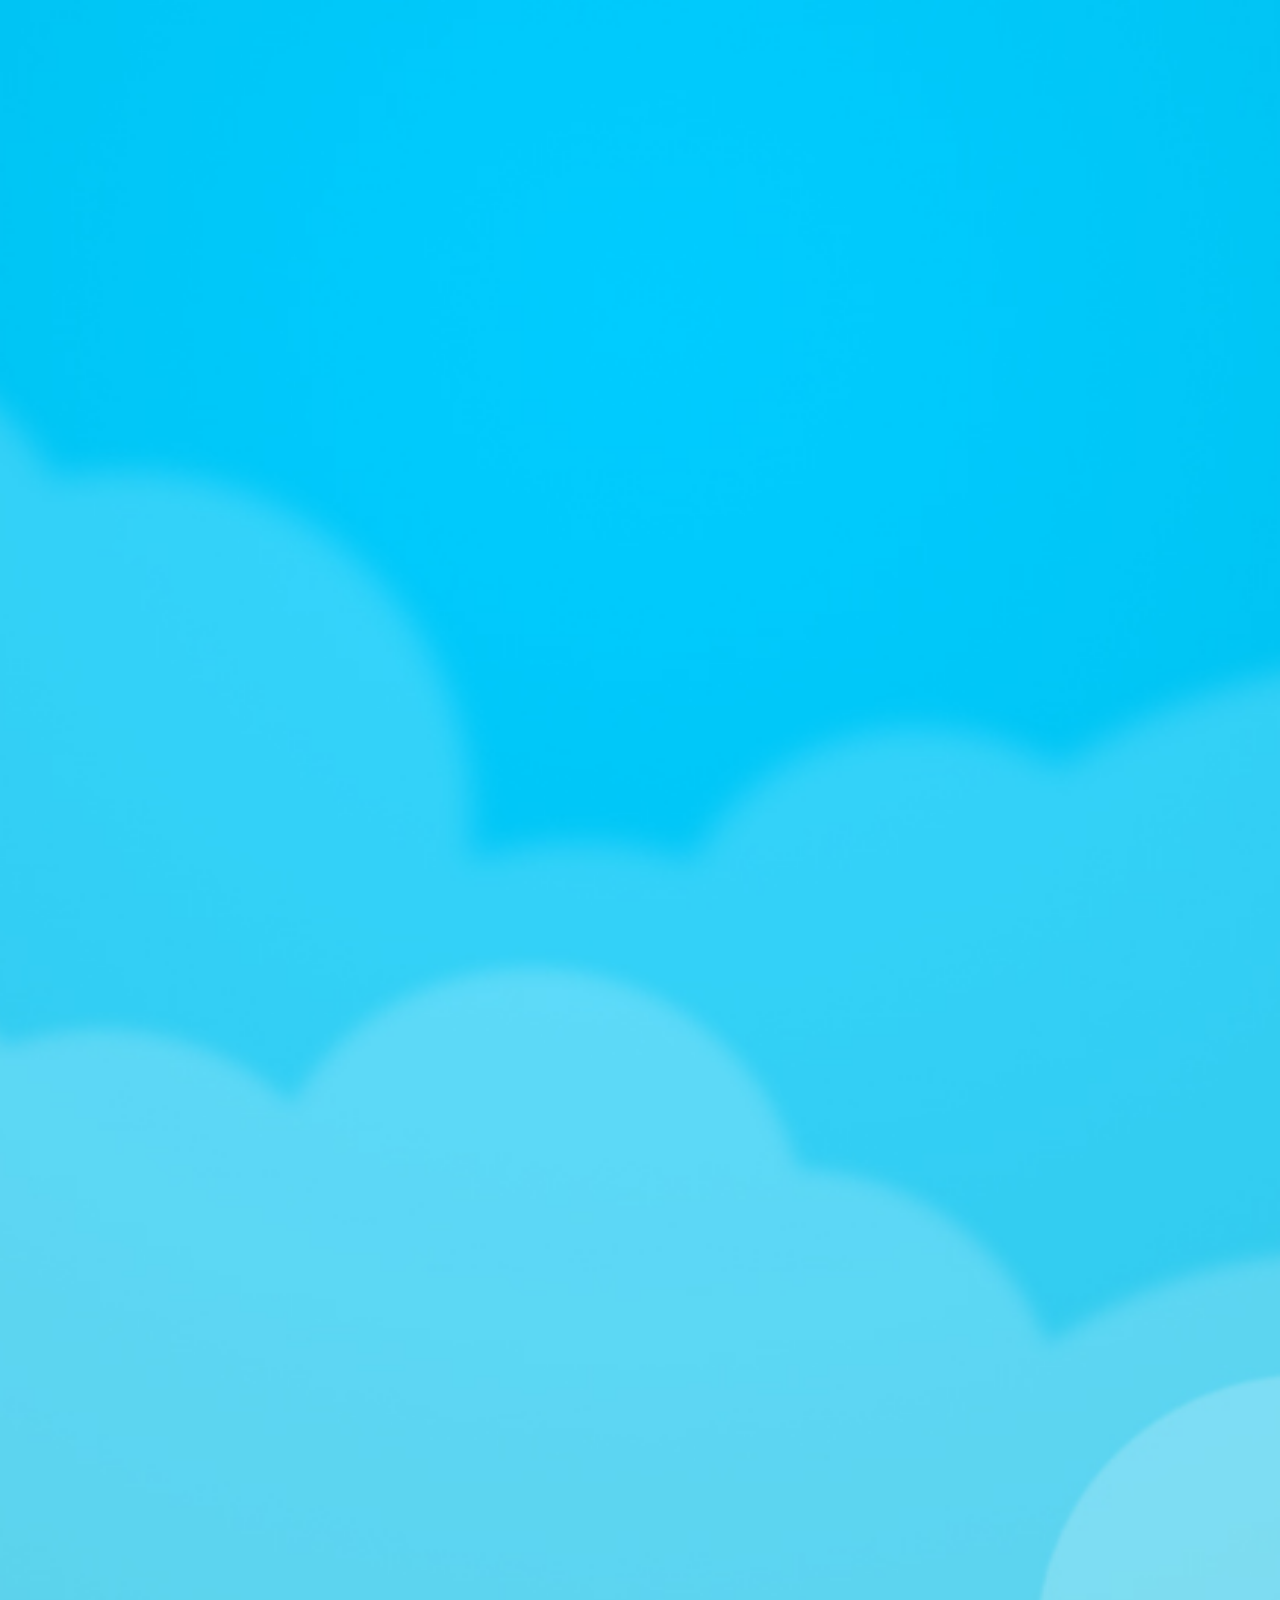
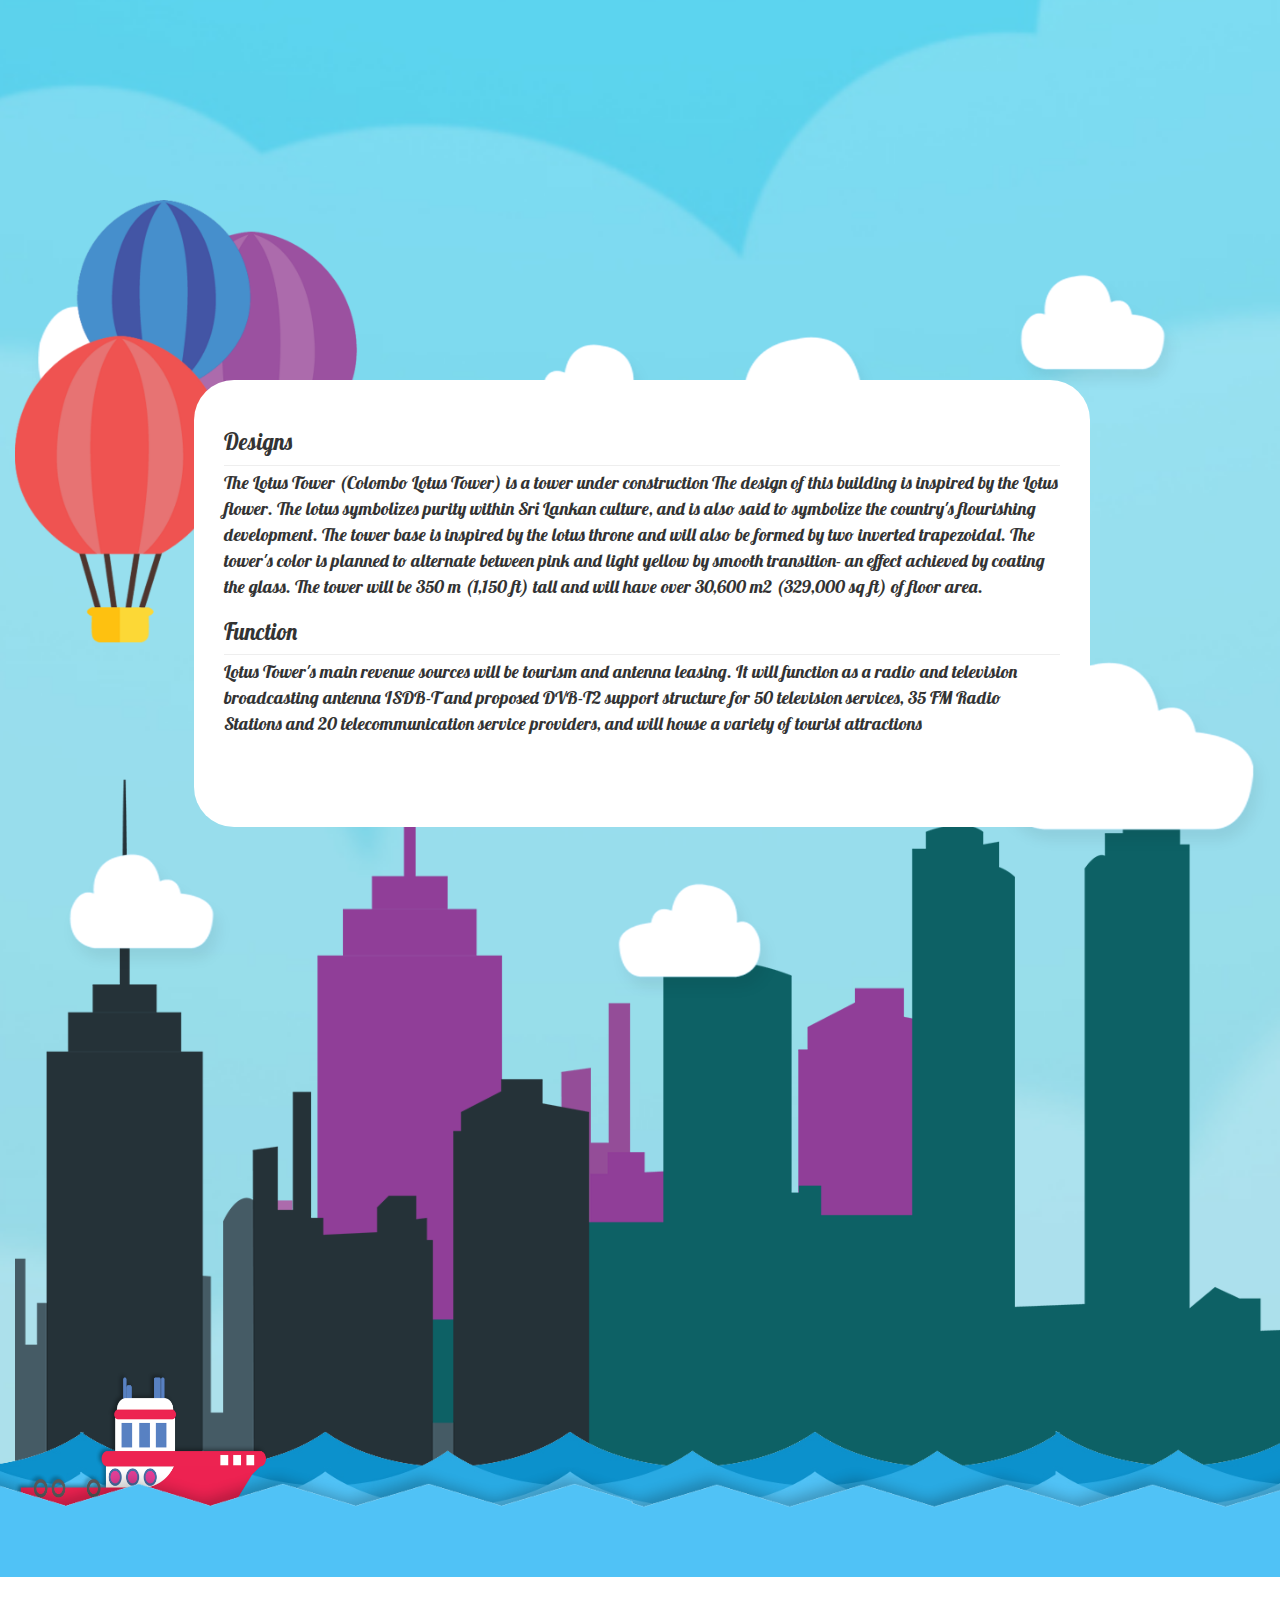
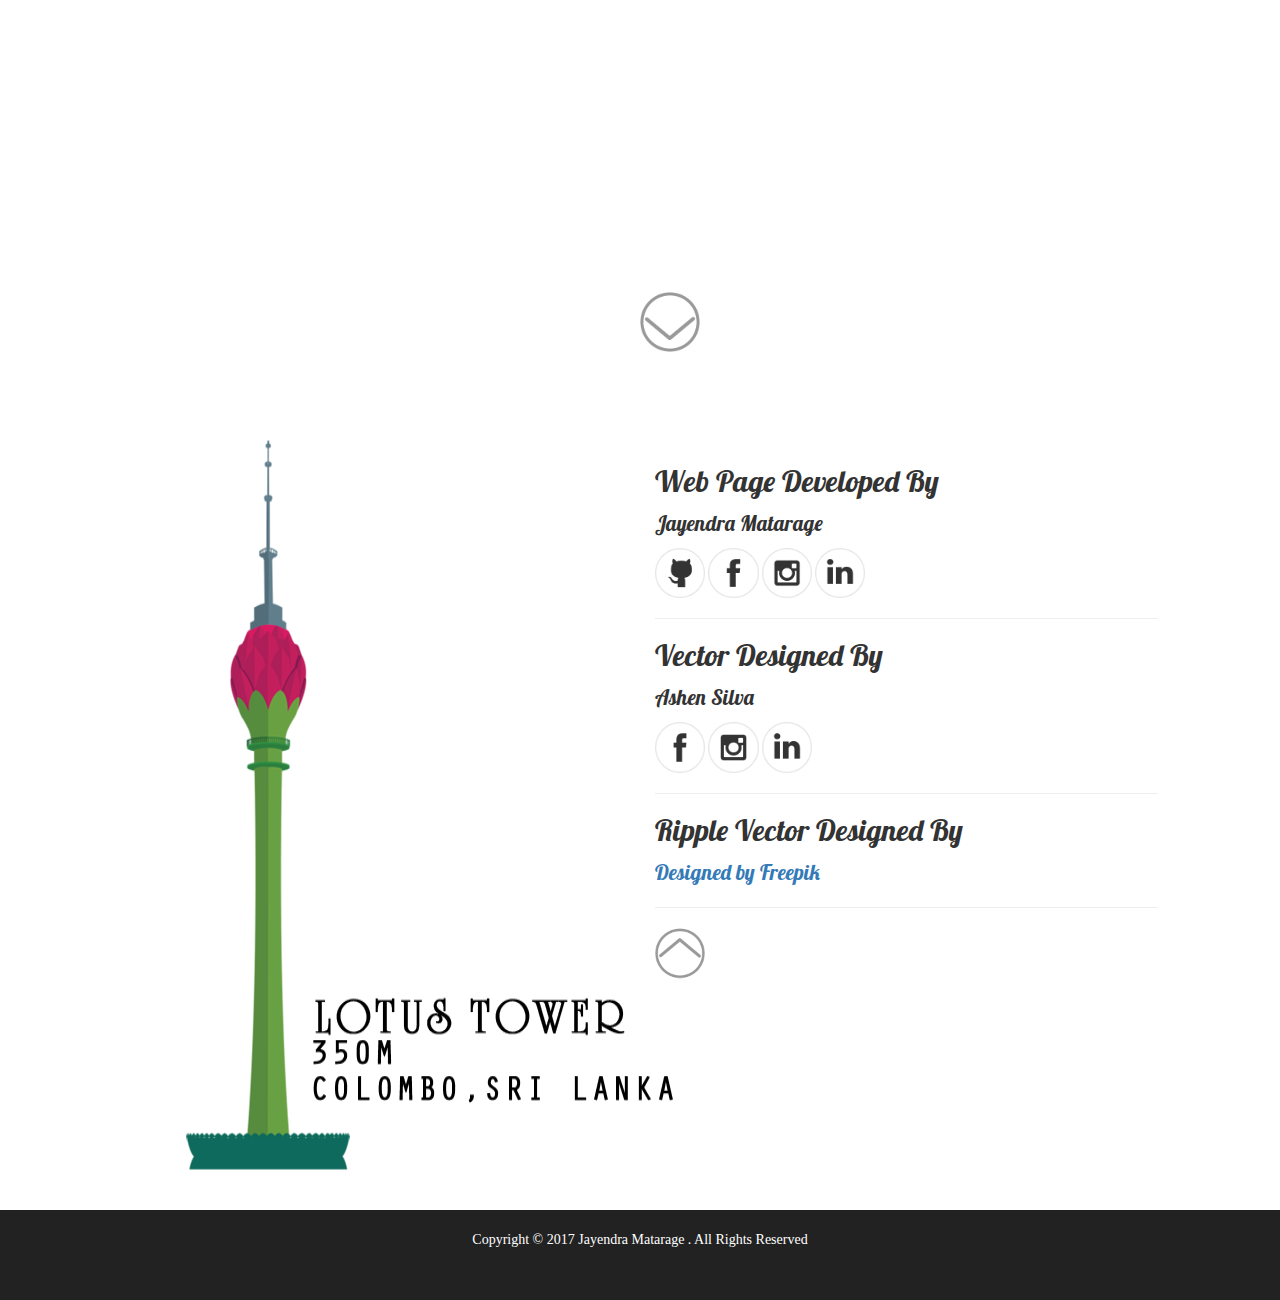
<file: index_Desktop.html>
<!DOCTYPE html>
<html lang="en">
<head>
    <meta charset="UTF-8">
    <title>LOTUS TOWER</title>
    <meta http-equiv="X-UA-Compatible" content="IE=edge">
    <meta name="viewport" content="width=device-width, initial-scale=1">
    <link rel="stylesheet" href="css/bootstrap.min.css">
    <link rel="stylesheet" href="css/bootstrap-theme.min.css">
    <link rel="stylesheet" href="css/main.css">
    <link rel="stylesheet" href="css/animations.css">
</head>
<body>

<div class="container-fluid base_z4">
    <div style="margin-top: 55vh;margin-left:70vh; height: 100vh;" class="col-md-12">
        <a id="bb_go"  href="#sect2">
            <img id="" class="main_tit_image" style="width: 5%;" src="images/bouncing-arrow.gif">
        </a>
    </div>
</div>

<div class="container-fluid base_z5">
    <div class="row">
        <div class="col-md-12" style="height: 100vh;">

        </div>
    </div>
    <div class="row">
        <div class="col-md-12" style="height: 100vh;" >
            <div style="" class="info_divs info_div_1move_set">
                <h1 style="font-size: 5em">The Lotus Tower</h1>
                <p style="font-size: 1.5em; letter-spacing: 0.1em">The Lotus Tower (Colombo Lotus Tower) is a tower under construction
                    but architecturarlly topped out at 350 m (1,150 ft), located in Colombo, Sri Lanka. When completed, the tower will be the tallest structure in South Asia.</p>
                <a id="bb_go2"  href="#sect3">
                    <img class="main_tit_image" style="width: 8%;" src="images/bouncing-arrow.gif">
                </a>
            </div>
             <img class="main_bird" style="margin-top: 20vh;z-index: 2;position: absolute;" src="images/giphy.gif">
            <img class="main_Cloud" src="images/clouds_2_2.png" style="width: 100%; height: 100%">
        </div>
    </div>
    <div class="row">
        <div class="col-md-12" style="height: 100vh;">
            <div  style="z-index: 1;position: absolute;width: 100%">
                <img src="images/loon_1.png" class="img-responsive baloon_move" style="width: 30%" >
            </div>

            <div style="" class="info_divs_2"  style="z-index: 2;position: absolute">
                <h1 align="" style="font-size: 1.6em">Designs</h1>
                <hr style="margin-top: 2px;margin-bottom: 4px">
                <p style="font-size: 1.3em;">The Lotus Tower (Colombo Lotus Tower) is a tower under construction
                    The design of this building is inspired by the Lotus flower. The lotus symbolizes purity within Sri Lankan culture, and is also said to symbolize the country's flourishing development. The tower base is inspired by the lotus throne and will also be formed by two inverted trapezoidal. The tower's color is planned to alternate between pink and light yellow by smooth transition- an effect achieved by coating the glass.
                    The tower will be 350 m (1,150 ft) tall and will have over 30,600 m2 (329,000 sq ft) of floor area.
                <h1 align="" style="font-size: 1.6em">Function</h1>
                <hr style="margin-top: 2px;margin-bottom: 4px">
                <p style="font-size: 1.3em;"> Lotus Tower's main revenue sources will be tourism and antenna leasing. It will function as a radio and television broadcasting antenna ISDB-T and proposed DVB-T2 support structure for 50 television services, 35 FM Radio Stations and 20 telecommunication service providers, and will house a variety of tourist attractions
                </p>
                <div align="center" style="width: 100%">
                    <a id="bb_go3"  href="#sect4">
                        <img class="main_tit_image" style="width: 6%;" src="images/bouncing-arrow.gif">
                    </a>
                </div>

            </div>

        </div>
    </div>
    <div class="row">
        <div class="col-md-12" style="height: 53vh">
            <img class="ripple2 ripple_move2" src="images/ripple2.png" width="170%" style="z-index: 3;position: absolute">
            <img src="images/boat1.png" class="img-responsive boat_move" width="20%"  style="z-index: 2;position: absolute;bottom:50px">
            <img class="ripple ripple_move" src="images/ripple.png" width="170%" style="z-index: 1;position: absolute">
        </div>
    </div>
    <div class="row" >
        <div class="col-md-12" style="height: 47vh;padding: 0;">
            <a id="bb_go4"  href="#sect5" style="z-index: 3;position: absolute;margin-top: 35vh;margin-left: 50%">
                <img class="" style="width: 20%;" src="images/bouncing-arrow.gif">
            </a>
        </div>
    </div>

</div>



<div class="container-fluid base_z3 ">
    <div class="row" style="padding: 0px">
        <div class="col-md-12 backg_main" style="height: 353vh; padding: 0px">

        </div>
    </div>
</div>

<div class="container-fluid base_z2">
    <div class="row">
        <div class="col-md-12" style="height: 100vh;">
            <img src="images/sun.png" class="img-responsive loading_sun_an" style="width: 150%; margin-top: -120vh; margin-left: -130vh">
        </div>
    </div>
    <div class="row" id="sect2">
        <div class="col-md-12" style="height: 100vh">

        </div>
    </div>
    <div class="row" id="sect3">
        <div class="col-md-12" style="height: 100vh;padding: 0">

        </div>
    </div>
    <div class="row" id="sect4">
        <div class="col-md-12" style="height: 53vh;padding: 0;">

        </div>
    </div>
    <div class="row" >
        <div class="col-md-12" style="height: 47vh;padding: 0;">

        </div>
    </div>
</div>

<div class="container-fluid base_z1">
        <div class="row" >
            <div class="col-md-12" style="height: 100vh">
                <div class="main_tit" style=" margin-left: 25vh;margin-top: 35vh">
                    <h1 style="font-family: Lobster-Regular;font-size: 10em;">Lotus Tower</h1>
                </div>
        </div>
    </div>
    <div class="row" >
        <div class="col-md-12" style="height: 100vh">
            <img class="main_Cloud" src="images/clouds_2_1.png" style="width: 100%; height: 100%">
        </div>
    </div>
    <div class="row" >
        <div class="col-md-12" style="height: 100vh;padding: 0">
            <img class="" src="images/clouds_2_1.png" style="width: 100%; height: 90%;z-index: 3;position: absolute">

            <img class="" src="images/clouds_2_2.png" style="width: 100%; height: 90%;z-index: 1;position: absolute">
        </div>
    </div>
    <div class="row" >
        <div class="col-md-12" style="height: 53vh;padding: 0;">

        </div>
    </div>
    <div class="row" >
        <div class="col-md-12" style="height: 47vh;padding: 0;">
            <iframe src="https://www.google.com/maps/embed?pb=!1m18!1m12!1m3!1d1980.3471088536066!2d79.85862749265998!3d6.92710678239898!2m3!1f0!2f0!3f0!3m2!1i1024!2i768!4f13.1!3m3!1m2!1s0x3ae259112f739d89%3A0x353284d829a3d901!2sColombo+Lotus+Tower%2C+Colombo+01000!5e0!3m2!1sen!2slk!4v1513863657678" frameborder="0" style="border:0; width: 100%;height: 47vh;margin: 0px;z-index: -1;position: absolute" allowfullscreen></iframe>
        </div>
    </div>

    <div class="row"  id="sect5">
        <div class="col-md-12  col-md-push-1" style="height: 90vh;">
            <img  src="images/tower.png" class="img-responsive" style="height: 100%;z-index: 1;position: absolute;">
        </div>

        <div class="col-md-5 col-md-push-6" style="z-index: 2;position: absolute;height: 90vh;font-family: Lobster-Regular;margin-top: 5vh">

            <h2>Web Page Developed By</h2>
            <p style="font-size: 1.5em">Jayendra Matarage</p>

            <a target="_blank" href="https://github.com/blackburn3333">
                <img src="images/social%20set/if_github_social_media_logo_1221583.png" style="width:10%">
            </a>

            <a target="_blank" href="https://www.facebook.com/jayendramatarege">
                <img src="images/social%20set/if_facebook_online_social_media_734399.png" style="width:10%">
            </a>

            <a target="_blank" href="https://www.instagram.com/_____syntax_error_____/">
                <img src="images/social%20set/if_instagram_online_social_media_734394.png" style="width:10%">
            </a>

            <a target="_blank" href="https://www.linkedin.com/in/jayendra-matarage-a855ba95/">
                <img src="images/social%20set/if_online_social_media_linked_in_734383.png" style="width:10%">
            </a>
            <hr>
            <h2>Vector Designed By</h2>
            <p style="font-size: 1.5em">Ashen Silva</p>
            <a target="_blank" href="https://www.facebook.com/ashen.silva.148">
                <img src="images/social%20set/if_facebook_online_social_media_734399.png" style="width:10%">
            </a>
            <a target="_blank" href="https://www.instagram.com/ashensilva96/">
                <img src="images/social%20set/if_instagram_online_social_media_734394.png" style="width:10%">
            </a>
            <a target="_blank" href="https://www.linkedin.com/in/ashen-silva-149056131/">
                <img src="images/social%20set/if_online_social_media_linked_in_734383.png" style="width:10%">
            </a>
            <hr>
            <h2>Ripple Vector Designed By</h2>
            <p style="font-size: 1.5em"><a target="_blank" href="http://www.freepik.com">Designed by Freepik</a></p>
            <hr>
            <img onclick="myFunction()" class="" style="width: 10%;transform: scaleY(-1);" src="images/bouncing-arrow.gif">
        </div>
    </div>
    <div class="row text-center" style="height: 10vh; background-color: #222222;color: white;font-family: Calibri;padding-top: 20px">
        Copyright © 2017 Jayendra Matarage . All Rights Reserved
    </div>
</div>



<div class="container-fluid">
        <div class="row">
            <div class="col-md-12" style="height: 353vh">
                <img src="images/lotuse-2.png" class="img-responsive main_Tower" style="z-index: -1;position: absolute;bottom: 0">
                <img src="images/buildings.png" class="img-responsive" style="z-index: -2;position: absolute;bottom: 0">
            </div>

            <div class="col-md-12" style="height: 353vh;z-index: 2;position: absolute;bottom: 0">

            </div>
        </div>
</div>

<script src="js/bootstrap.min.js"></script>
<script src="js/jquery-3.2.1.min.js"></script>
<script src="js/land.js"></script>
<script src="js/ani_play.js"></script>
</body>
</html>
</file>
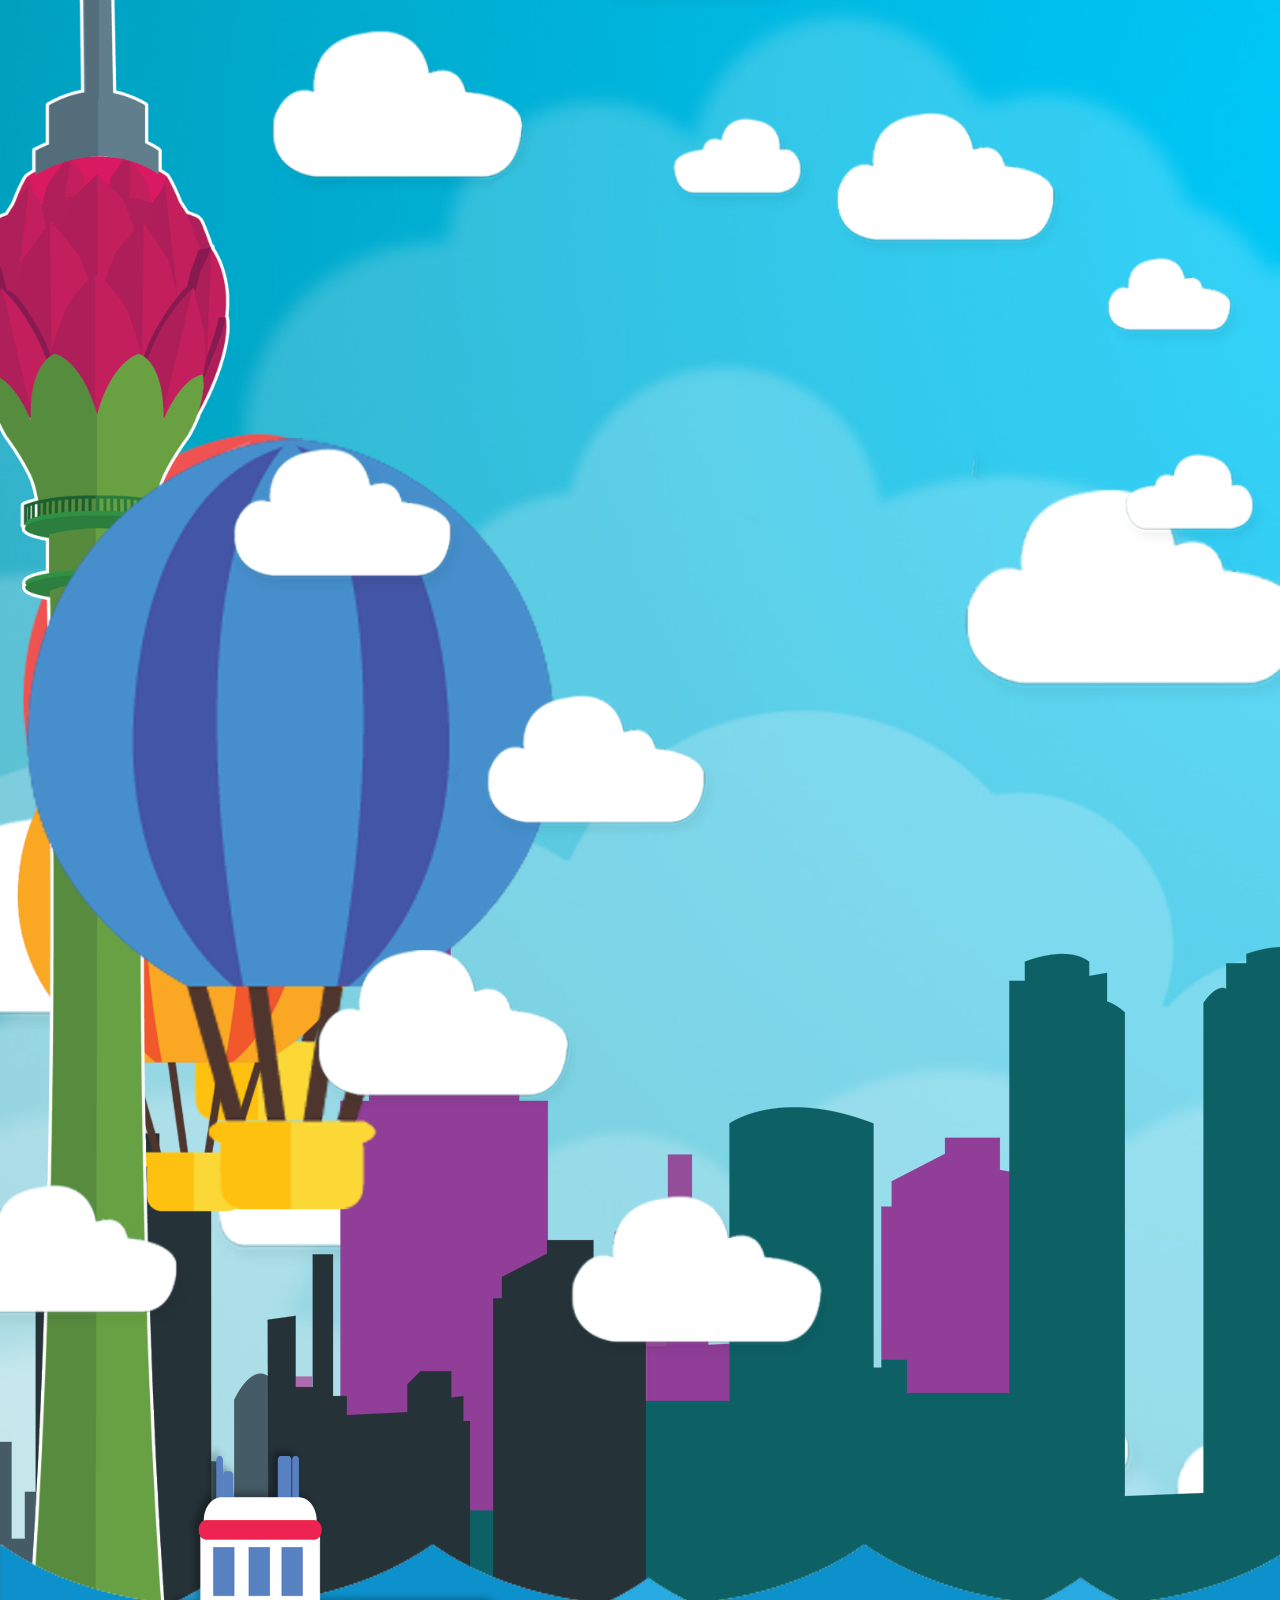
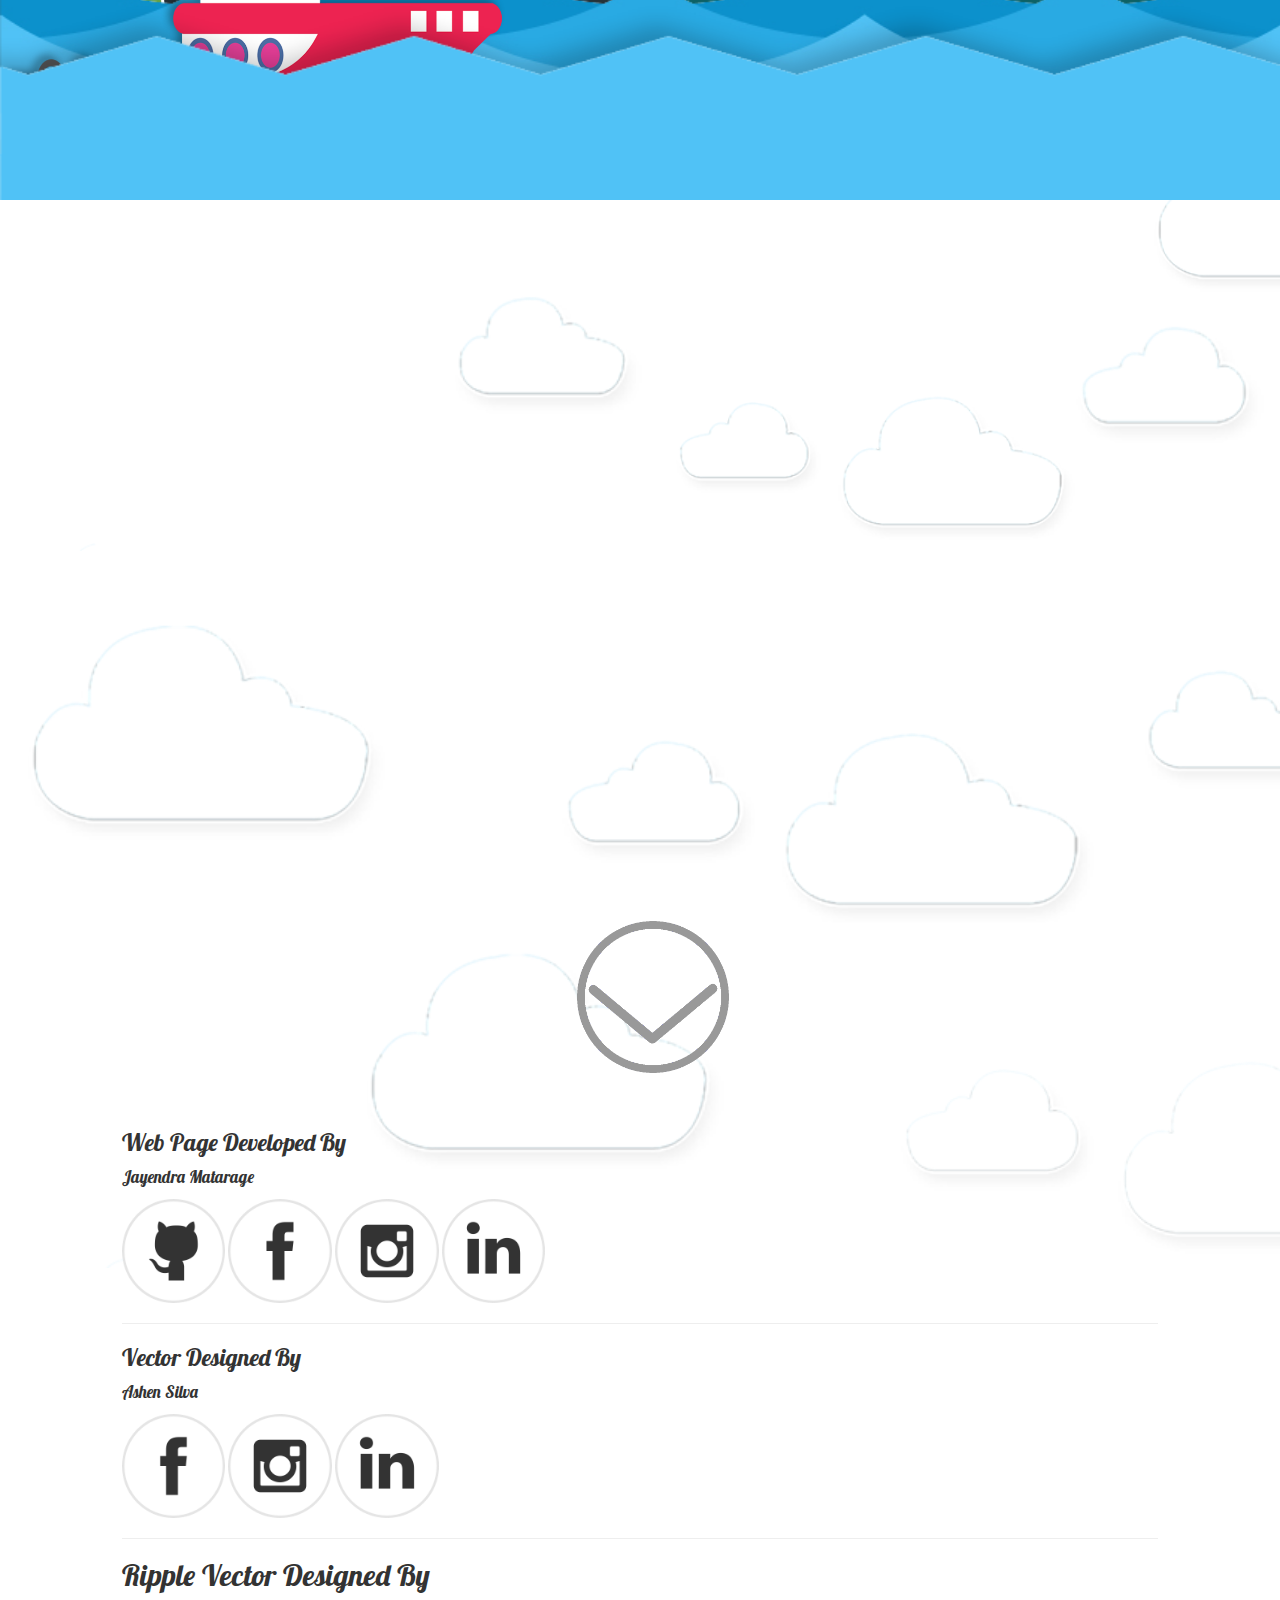
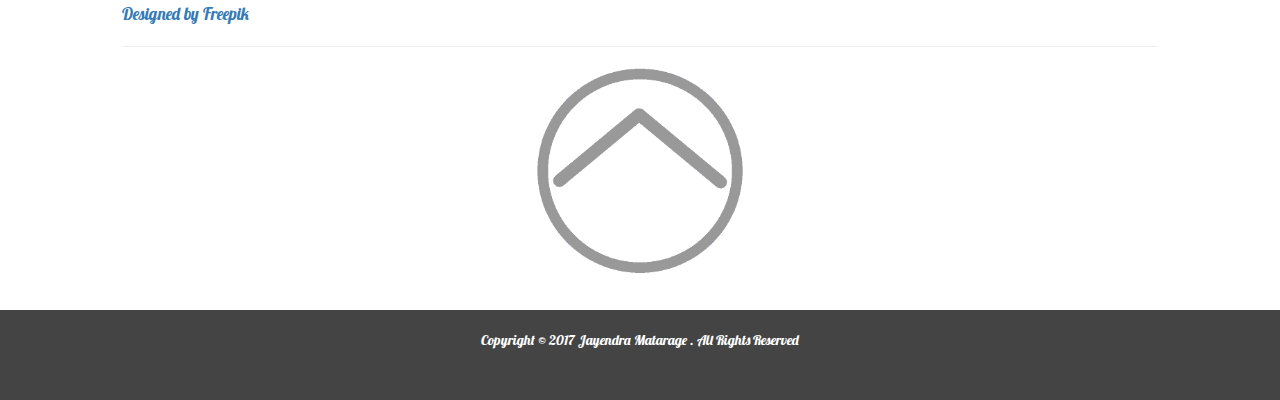
<file: index_Mobile.html>
﻿<!DOCTYPE html>
<html lang="en">
<head>
    <meta charset="UTF-8">
    <meta http-equiv="X-UA-Compatible" content="IE=edge">
    <meta name="viewport" content="width=device-width, initial-scale=1.0, maximum-scale=1.0, user-scalable=no">
    <title>LOTUS TOWER</title>
    <link rel="stylesheet" href="css/bootstrap.min.css">
    <link rel="stylesheet" href="css/bootstrap-theme.min.css">
    <link rel="stylesheet" href="css/main_mobile.css">
    <link rel="stylesheet" href="css/animation_mobile.css">
</head>
<body>

<div class="container-fluid" style="z-index: 2;position: absolute;width: 100%">
    <div class="row" style="font-family: Lobster-Regular;height: 100vh;">
        <div class="col-xs-12" style="padding: 0; margin-top: 30vh">
            <div class="mobile_div_info_1 text-justify div_one">
                <h1 style="font-size: 1.8em;">The Lotus Tower</h1>
                <p style="font-size: 1em; ">The Lotus Tower (Colombo Lotus Tower) is a tower under construction
                    but architecturarlly topped out at 350 m (1,150 ft), located in Colombo, Sri Lanka. When completed, the tower will
                    be the tallest structure in South Asia.</p>
                <a id="bb_go_mobile" href="#sec_2">
                    <img class="main_tit_image" style="width: 8%;" src="images/bouncing-arrow.gif">
                </a>
            </div>
            </div>
    </div>

    <div id="sec_2" class="row" style="font-family: Lobster-Regular;height: 100vh;">

        <div class="col-xs-12" style="padding: 0;">

            <div class="mobile_div_info_2 text-justify div_two_stst"  style="margin-bottom: 1vh;margin-top: 3vh">
            <h1 align="" style="font-size: 1.6em">Designs</h1>
            <hr style="margin-top: 2px;margin-bottom: 4px">
            <p style="font-size: 1em; ">
                The design of this building is inspired by the Lotus flower.
                The tower base is inspired by the lotus throne and will also be formed by two inverted trapezoidal.
                The tower's color is planned to alternate between pink and light yellow.
                The tower will be 350 m (1,150 ft) tall and will have over 30,600 m2 (329,000 sq ft) of floor area.
            </p>
            </div>

            <div class="mobile_div_info_3 text-justify div_three_stst">
                <h1 align="" style="font-size: 1.6em">Function</h1>
                <hr style="margin-top: 2px;margin-bottom: 4px">
                <p style="font-size: 1em; ">
                    Lotus Tower's main revenue sources will be tourism and antenna leasing.
                    It will function as a radio and television broadcasting antenna ISDB-T and proposed DVB-T2 support structure for 50 television services, 35 FM Radio Stations and 20 telecommunication service providers, and will house a variety of tourist attractions
                </p>
                <a href="#sec_4">
                    <img class="main_tit_image" style="width: 8%;" src="images/bouncing-arrow.gif">
                </a>
            </div>

        </div>

    </div>

    <div id="sec_4" class="row" style="font-family: Lobster-Regular;height: 100vh;">

        <a href="#sec_5" style="z-index: 1;position: absolute; margin-left: 45%;width: 150%;margin-top: 80vh">
            <img class="main_tit_image" style="width: 8%;" src="images/bouncing-arrow.gif">
        </a>
        <iframe src="https://www.google.com/maps/embed?pb=!1m18!1m12!1m3!1d1980.3471088536066!2d79.85862749265998!3d6.92710678239898!2m3!1f0!2f0!3f0!3m2!1i1024!2i768!4f13.1!3m3!1m2!1s0x3ae259112f739d89%3A0x353284d829a3d901!2sColombo+Lotus+Tower%2C+Colombo+01000!5e0!3m2!1sen!2slk!4v1513863657678" frameborder="0" style="border:0; width: 100%;height: 100vh;margin: 0px;z-index: -1;position: absolute" allowfullscreen></iframe>
    </div>

    <div id="sec_5" class="row" style="font-family: Lobster-Regular;height: 90vh;">
        <div class="col-xs-10 col-xs-offset-1" style="font-family: Lobster-Regular;margin-top: 1vh">
            <h3>Web Page Developed By</h3>
            <p style="font-size: 1.2em">Jayendra Matarage</p>

            <a target="_blank" href="https://github.com/blackburn3333">
                <img src="images/social%20set/if_github_social_media_logo_1221583.png" style="width:10%">
            </a>

            <a target="_blank" href="https://www.facebook.com/jayendramatarege">
                <img src="images/social%20set/if_facebook_online_social_media_734399.png" style="width:10%">
            </a>

            <a target="_blank" href="https://www.instagram.com/_____syntax_error_____/">
                <img src="images/social%20set/if_instagram_online_social_media_734394.png" style="width:10%">
            </a>

            <a target="_blank" href="https://www.linkedin.com/in/jayendra-matarage-a855ba95/">
                <img src="images/social%20set/if_online_social_media_linked_in_734383.png" style="width:10%">
            </a>
            <hr>
            <h3>Vector Designed By</h3>
            <p style="font-size: 1.2em">Ashen Silva</p>
            <a target="_blank" href="https://www.facebook.com/ashen.silva.148">
                <img src="images/social%20set/if_facebook_online_social_media_734399.png" style="width:10%">
            </a>
            <a target="_blank" href="https://www.instagram.com/ashensilva96/">
                <img src="images/social%20set/if_instagram_online_social_media_734394.png" style="width:10%">
            </a>
            <a target="_blank" href="https://www.linkedin.com/in/ashen-silva-149056131/">
                <img src="images/social%20set/if_online_social_media_linked_in_734383.png" style="width:10%">
            </a>
            <hr>
            <h2>Ripple Vector Designed By</h2>
            <p style="font-size: 1.2em"><a target="_blank" href="http://www.freepik.com">Designed by Freepik</a></p>
            <hr>
            <img onclick="myFunction()" class="" style="width: 20%;transform: scaleY(-1);margin-left: 40%" src="images/bouncing-arrow.gif">
        </div>
    </div>
    <div class="row text-center" style="font-family: Lobster-Regular;height: 10vh; background-color: #444444;color: white;padding-top: 20px">
        Copyright © 2017 Jayendra Matarage . All Rights Reserved
    </div>
</div>

<div class="container-fluid" style="z-index: 1;position: absolute;width: 100%">
    <div class="row">
        <div style="height: 200vh;padding: 0;padding-bottom: 0;" class="col-xs-12">
            <img src="images/mobile_cloude_1.png" style="z-index: 4;position: absolute;width: 150%" class="cloud1">
            <img src="images/ripple2.png" class="ripple_base ripple_move" style="z-index: 4;position: absolute" >
            <img src="images/boat1.png" class="boat_move" style="z-index: 3;position: absolute;bottom: 5vh;width: 40%">
            <img src="images/ripple.png" class="ripple_base ripple_move_2" style="z-index: 2;position: absolute" >
            <img src="images/loon_4.png" style="z-index: 1;position: absolute;width: 45%;bottom: 65vh" class="loon_move_1">
            <img src="images/lotuse-2_mobile.png" style="height: 100%;z-index: -1;position: absolute" class="img-responsive">
            <img src="images/loon_3.png" style="z-index: -2;position: absolute;width: 30%;bottom: 65vh" class="loon_move_2">
            <img src="images/buildings.png" style="z-index: -3;position: absolute;bottom: 0;">
            <img src="images/loon_2.png" style="z-index: -4;position: absolute;width: 40%;bottom: 75vh" class="loon_move_3">
            <img src="images/mobile_cloude_2.png" style="z-index: -5;position: absolute;width: 200%" class="cloud1">
        </div>
    </div>
</div>

<div class="container-fluid" style="z-index: -1;position: absolute;width: 100%">
    <div class="row">
        <div style="height: 200vh;padding: 0;padding-bottom: 0;" class="col-xs-12 body_bg">
        </div>
    </div>
</div>

<script src="js/bootstrap.min.js"></script>
<script src="js/jquery-3.2.1.min.js"></script>
<script src="js/land.js"></script>
<script src="js/ani_play_mobile.js"></script>
</body>
</html>
</file>
<file: css/main.css>
body{
    overflow: hidden;
}
.base_z3{
    position: absolute;
    z-index: -3;
    width: 100%;
}
.base_z2{
    position: absolute;
    z-index: -2;
    width: 100%;
}
.base_z1{
    position: absolute;
    z-index: -1;
    width: 100%;
}

.base_z4{
    position: absolute;
    z-index: 4;
    width: 100%;
}

.base_z5{
    position: absolute;
    z-index: 1;
    width: 100%;
}

.backg_main{
    background: url("../images/sky_texture1972.jpg");

    background-position: center;
    background-position: center;
    background-repeat: no-repeat;
    background-size: cover;

}

@font-face {
    font-family: Lobster-Regular;
    src: url(../fonts/Lobster-Regular.ttf);
}
.info_divs{
    border-bottom-right-radius: 100px;
    border-top-right-radius: 100px;
    background-color: rgb(255,255,255);
    margin-top:25vh;
    z-index: 1;
    position: absolute;
    padding:30px;
    width: 50%;
    font-family: Lobster-Regular;
}

.ripple{
    position: absolute;
    bottom: 0;
    right: 0px;
}
.ripple2{
    position: absolute;
    bottom: 0;
    right: -800px;
}

.info_divs_2{
    border-radius: 40px;
    background-color: rgb(255,255,255);
    margin-top:20vh;
    z-index: 1;
    position: absolute;
    padding:30px;
    width: 70%;
    font-family: Lobster-Regular;
    margin-left: 14%;
}
</file>
<file: css/animations.css>
.main_tit{
    animation: Anim_maint 1.0s forwards;
    -webkit-animation: Anim_maint 1.0s forwards; /* for less modern browsers */
    -webkit-animation-name: Anim_maint; /* Safari 4.0 - 8.0 */
    -webkit-animation-duration: 3s; /* Safari 4.0 - 8.0 */
    animation-name: Anim_maint;
    animation-duration: 3s;
    animation-delay: 6s;
    color: rgba(0, 0, 0,0.0);
}

.main_tit_image{
    animation: img_opasity 1.0s forwards;
    -webkit-animation: img_opasity 1.0s forwards; /* for less modern browsers */
    -webkit-animation-name: img_opasity; /* Safari 4.0 - 8.0 */
    -webkit-animation-duration: 3s; /* Safari 4.0 - 8.0 */
    animation-name: img_opasity;
    animation-duration: 3s;
    animation-delay: 6s;
    opacity: 0.0;filter: alpha(opacity=00);
}

@-webkit-keyframes Anim_maint {
    from {color: rgba(0, 0, 0,0.0);}
    to {color: rgba(0, 0, 0,1.0);}
}

@keyframes Anim_maint {
    from {color: rgba(0, 0, 0,0.0);}
    to {color: rgba(0, 0, 0,1.0);}
}


.main_Tower{
    animation: lot_woert 1.0s forwards;
    -webkit-animation: lot_woert 1.0s forwards; /* for less modern browsers */
    -webkit-animation-name: lot_woert; /* Safari 4.0 - 8.0 */
    -webkit-animation-duration: 4s; /* Safari 4.0 - 8.0 */
    animation-name: lot_woert;
    animation-duration: 5s;
    animation-delay: 1s;
    margin-left: 95vh;
    margin-left: -100vh
}


@-webkit-keyframes img_opasity {
    from {opacity: 0.0;filter: alpha(opacity=00);}
    to {opacity: 1.0;filter: alpha(opacity=100);}
}

@keyframes img_opasity {
    from {opacity: 0.5;filter: alpha(opacity=50);}
    to {opacity: 1.0;filter: alpha(opacity=100);}
}

@-webkit-keyframes lot_woert {
    from {margin-left: -100vh}
    to {margin-left: 95vh;}
}


@keyframes lot_woert {
    from {margin-left: -100vh}
    to {margin-left: 95vh;}
}

.loading_sun_an {
    -webkit-animation: rotation 60s infinite linear;
}

@keyframes rotation {
    from {
        -webkit-transform: rotate(0deg);
    }
    to {
        -webkit-transform: rotate(359deg);
    }
}

@-webkit-keyframes rotation {
    from {
        -webkit-transform: rotate(0deg);
    }
    to {
        -webkit-transform: rotate(359deg);
    }
}

.main_Cloud{
    margin-left: 200vh;
}

.cloud_move{
    animation: cloud_move_st 1.0s forwards;
    -webkit-animation: cloud_move_st 1.0s forwards; /* for less modern browsers */
    -webkit-animation-name: cloud_move_st; /* Safari 4.0 - 8.0 */
    -webkit-animation-duration: 3s; /* Safari 4.0 - 8.0 */
    animation-name: cloud_move_st;
    animation-duration: 4s;
    animation-delay: 1s;
}

@keyframes cloud_move_st {
    from {margin-left: 200vh;}
    to {margin-left: 0vh;}
}

@-webkit-keyframes cloud_move_st {
    from {margin-left: 200vh;}
    to {margin-left: 0vh;}
}

.main_bird{
    margin-left: 250vh;
}

.Bird_move{
    animation: Bird_move_st 1.0s forwards;
    -webkit-animation: Bird_move_st 1.0s forwards; /* for less modern browsers */
    -webkit-animation-name: Bird_move_st; /* Safari 4.0 - 8.0 */
    -webkit-animation-duration: 3s; /* Safari 4.0 - 8.0 */
    animation-name: Bird_move_st;
    animation-duration: 20s;
    animation-delay: 4s;
}

@keyframes Bird_move_st {
    from {margin-left: 250vh;}
    to {margin-left: -250vh;}
}

@-webkit-keyframes Bird_move_st {
    from {margin-left: 250vh;}
    to {margin-left: -250vh;}
}

.info_div_1move_set{
    margin-left: -150vh;
}
.info_div_1move{
    animation: indo_1_move_st 1.0s forwards;
    -webkit-animation: indo_1_move_st 1.0s forwards; /* for less modern browsers */
    -webkit-animation-name: indo_1_move_st; /* Safari 4.0 - 8.0 */
    -webkit-animation-duration: 3s; /* Safari 4.0 - 8.0 */
    animation-name: indo_1_move_st;
    animation-duration: 2s;
    animation-delay: 5s;
}
@-webkit-keyframes indo_1_move_st {
    from {margin-left: -150vh;}
    to {margin-left: -2vh;}
}
@keyframes indo_1_move_st {
    from {margin-left: -150vh;}
    to {margin-left: -2vh;}
}

.ripple_move{
    -webkit-animation: Ripple 15s infinite linear;
    -webkit-animation-direction: alternate; /* Safari 4.0 - 8.0 */
}

@keyframes Ripple {
     from {right: 0px;}
     to {right: -500px;}
 }
@-webkit-keyframes Ripple {
    from {right: 0px;}
    to {right: -800px;}
}
.ripple_move2{
    -webkit-animation: Ripple2 15s infinite linear;
    -webkit-animation-direction: alternate; /* Safari 4.0 - 8.0 */
}
@keyframes Ripple2 {
    from {right: -800px;}
    to {right: 0px;}
}

@-webkit-keyframes Ripple2 {
    from {right: -800px;}
    to {right: 0px;}
}

.baloon_move{
    animation-delay: 5s;
    -webkit-animation: b_move 30s infinite linear;
}

@keyframes b_move {
    from { margin-left: -100vh}
    to { margin-left: 200vh}
}

@-webkit-keyframes b_move {
    from { margin-left: -100vh}
    to { margin-left: 200vh}
}

.boat_move{
    -webkit-animation: boat_move 30s infinite linear;
}
@keyframes boat_move {
    from { margin-left: -100vh}
    to { margin-left: 200vh}
}
</file>
<file: css/main_mobile.css>
html{
    overflow: hidden;
}
body{
    overflow: hidden;
}

.body_bg{

    overflow-x: hidden;
    background: url("../images/sky_texture1972.jpg");
    background-repeat: no-repeat;
    background-size: cover;

}
.ripple_base{
    bottom: 0;
    width: 300%;
}

@font-face {
    font-family: Lobster-Regular;
    src: url(../fonts/Lobster-Regular.ttf);
}

.mobile_div_info_1{
    text-align: right;
    margin-left: 200%;
    width: 90%;
    padding: 10px;
    -webkit-background-color: #ffffff;
    -o-background-color: #ffffff;
    -moz-background-color: #ffffff;
    background-color: #ffffff;
    border-bottom-left-radius: 20px;
    border-top-left-radius: 20px;
}

.mobile_div_info_2{
    margin-left: -200%;
    width: 90%;
    padding: 10px;
    -webkit-background-color: #ffffff;
    -o-background-color: #ffffff;
    -moz-background-color: #ffffff;
    background-color: #ffffff;
    border-bottom-right-radius: 20px;
    border-top-right-radius: 20px;
}

.mobile_div_info_3{
    text-align: right;
    margin-left: 10%;
    width: 90%;
    padding: 10px;
    -webkit-background-color: #ffffff;
    -o-background-color: #ffffff;
    -moz-background-color: #ffffff;
    background-color: #ffffff;
    border-bottom-left-radius: 20px;
    border-top-left-radius: 20px;
}
</file>
<file: css/animation_mobile.css>
.ripple_move{
    -webkit-animation: Ripple 20s infinite linear;
    -webkit-animation-direction: alternate; /* Safari 4.0 - 8.0 */
}

@keyframes Ripple {
    from {right: 0px;}
    to {right: -500px;}
}

@-webkit-keyframes Ripple {
    from {right: 0px;}
    to {right: -500px;}
}

.ripple_move_2{
    -webkit-animation: Ripple_2 30s infinite linear;
    -webkit-animation-direction: alternate; /* Safari 4.0 - 8.0 */
}

@keyframes Ripple_2 {
    from {right: -500px;}
    to {right: 0px;}
}

@-webkit-keyframes Ripple_2 {
    from {right: -500px;}
    to {right: 0px;}
}

.boat_move{
    -webkit-animation: boat_move 60s infinite linear;
}

@keyframes boat_move {
    from { margin-left: -50vh}
    to { margin-left: 300vh}
}
@-webkit-keyframes boat_move {
    from { margin-left: -50vh}
    to { margin-left: 300vh}
}

.loon_move_1{
    -webkit-animation: loon_1Ani 30s infinite linear;
}

@-webkit-keyframes loon_1Ani {
    from { margin-left: -20vh}
    to { margin-left: 100vh}
}

@keyframes loon_1Ani {
    from { margin-left: -20vh}
    to { margin-left: 100vh}
}

.loon_move_2{
    -webkit-animation: loon_2Ani 40s infinite linear;
}

@-webkit-keyframes loon_2Ani {
    from { margin-left: -20vh}
    to { margin-left: 100vh}
}

@keyframes loon_2Ani {
    from { margin-left: -20vh}
    to { margin-left: 100vh}
}

.loon_move_3{
    -webkit-animation: loon_3Ani 50s infinite linear;
}

@-webkit-keyframes loon_3Ani {
    from { margin-left: -20vh}
    to { margin-left: 100vh}
}

@keyframes loon_3Ani {
    from { margin-left: -20vh}
    to { margin-left: 100vh}
}



.cloud1{
    animation: loon_3Ani 20s infinite linear;
    -webkit-animation: loon_3Ani 20s infinite linear;
    animation-direction: alternate;
    -webkit-animation-direction: alternate;
}

@-webkit-keyframes loon_3Ani {
    from { margin-left: -20vh}
    to { margin-left: 0vh}
}

@keyframes loon_3Ani {
    from { margin-left: -20vh}
    to { margin-left: 0vh}
}



.div_one{
    animation: Div_set_one 2s forwards;
    -webkit-animation: Div_set_one 2s forwards;
    animation-direction: alternate;
    -webkit-animation-direction: alternate;
    animation-delay: 2s;
}

@keyframes Div_set_one {
    from { margin-left: 200%;}
    to { margin-left: 10%;}
}

@-webkit-keyframes Div_set_one {
    from { margin-left: 200%;}
    to { margin-left: 10%;}
}

.div_two_stst{
    margin-left: -200%;
}

.div_two{
    animation: Div_set_two 3s forwards;
    -webkit-animation: Div_set_two 3s forwards;
    animation-direction: alternate;
    -webkit-animation-direction: alternate;
    animation-delay: 1s;
}

@keyframes Div_set_two {
    from { margin-left: -200%;}
    to { margin-left: 0;}
}

@-webkit-keyframes Div_set_two {
    from { margin-left: -200%;}
    to { margin-left: 10%;}
}

.div_three_stst{
    margin-left: 200%;
}

.div_three{
    margin-left: 200%;
    animation: Div_set_three 3s forwards;
    -webkit-animation: Div_set_three 3s forwards;
    animation-direction: alternate;
    -webkit-animation-direction: alternate;
    animation-delay: 3s;
}

@keyframes Div_set_three {
    from { margin-left: 200%;}
    to { margin-left: 10%;}
}

@-webkit-keyframes Div_set_three {
    from { margin-left: 200%;}
    to { margin-left: 10%;}
}
</file>
